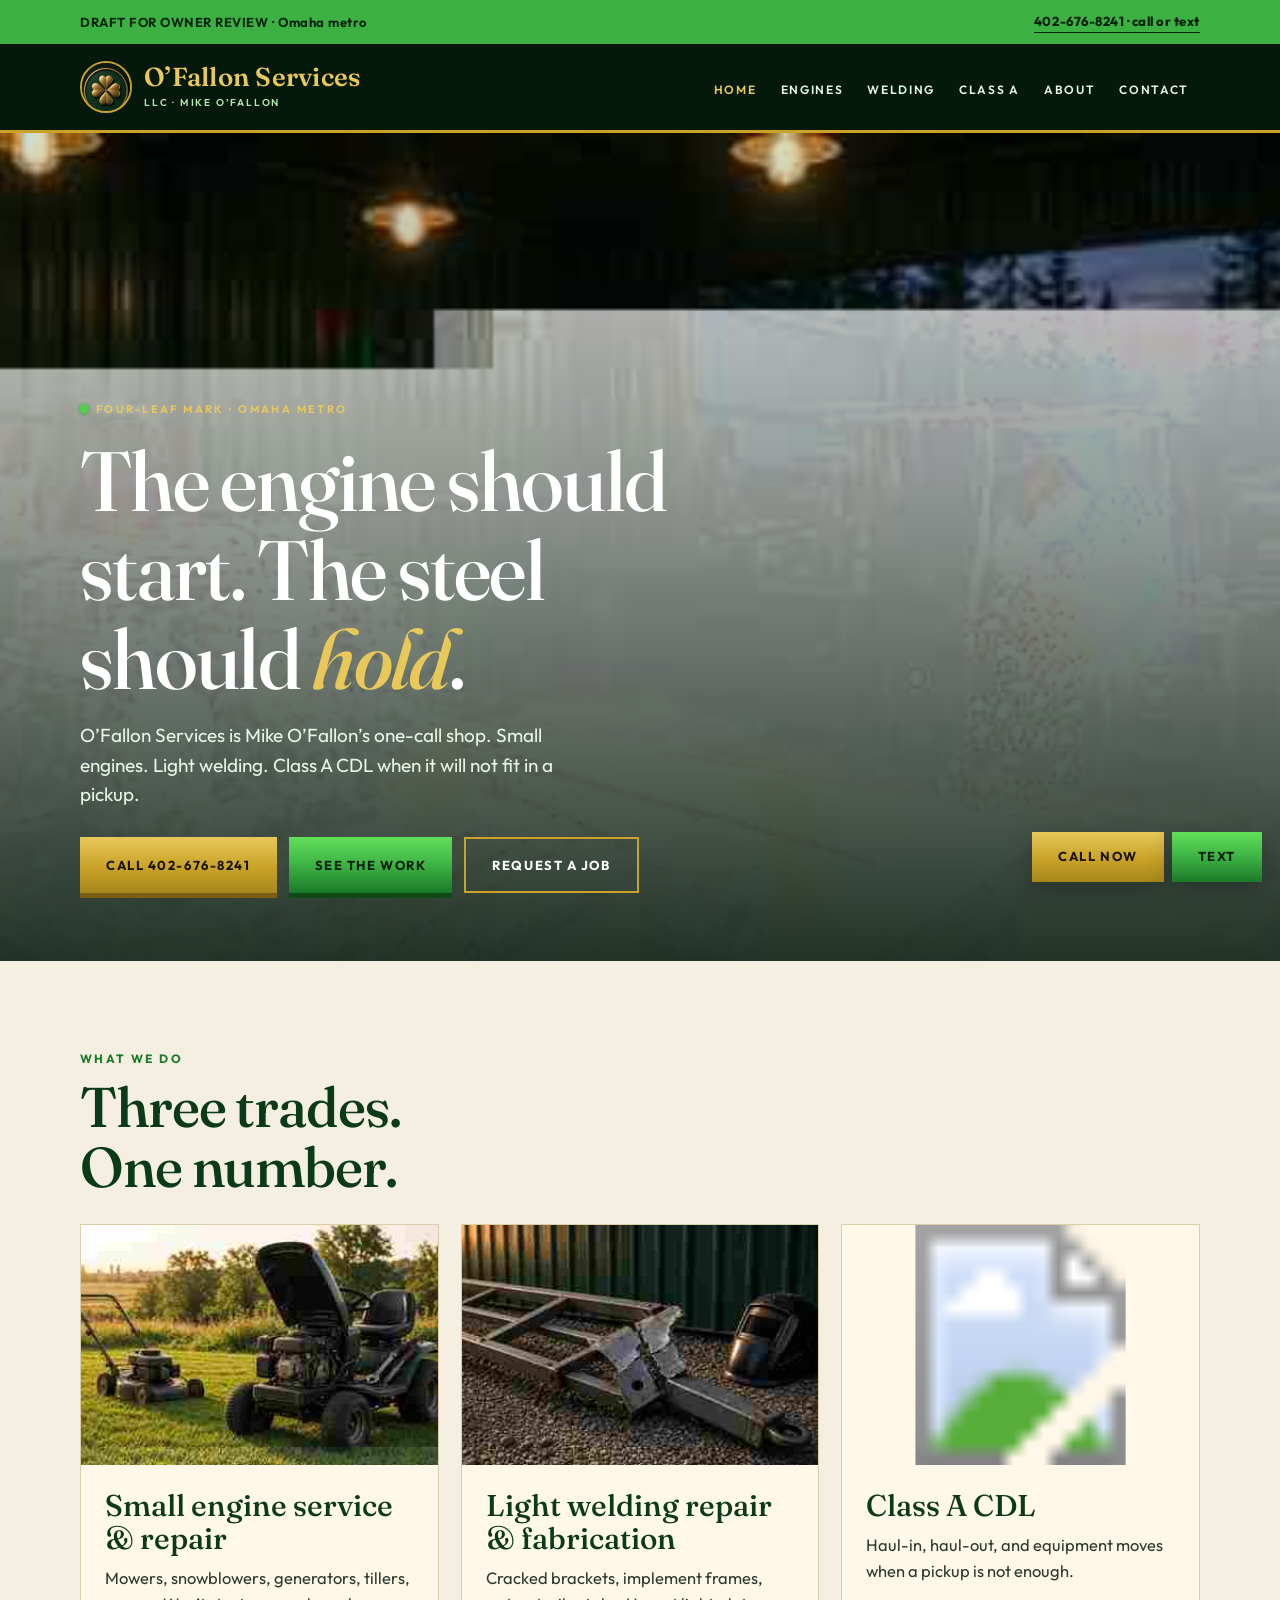
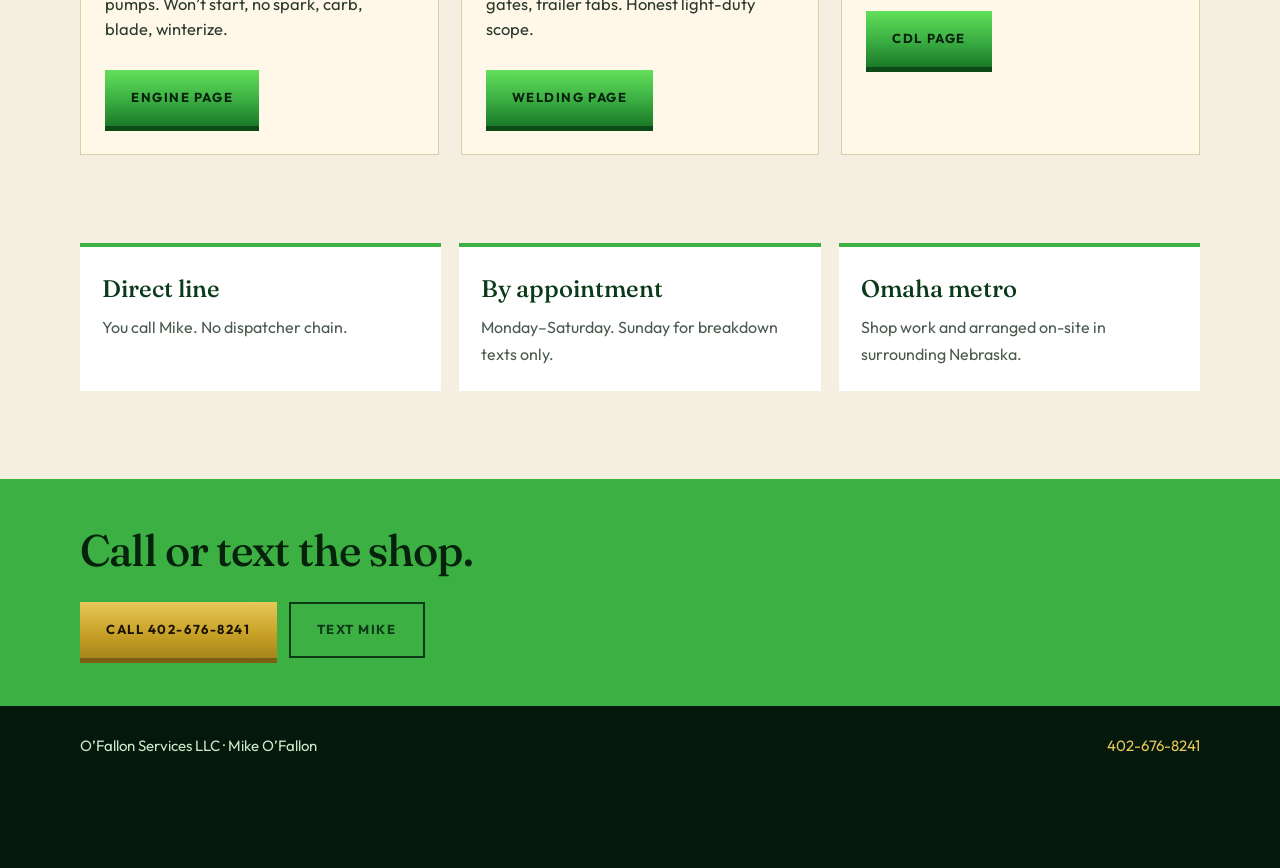
<file: index.html>
<!DOCTYPE html>
<html lang="en">
<head>
<meta charset="UTF-8" />
<meta name="viewport" content="width=device-width, initial-scale=1" />
<title>O’Fallon Services LLC — Engines, welding, Class A CDL</title>
<link rel="preconnect" href="https://fonts.googleapis.com" />
<link href="https://fonts.googleapis.com/css2?family=Fraunces:ital,opsz,wght@0,9..144,500;1,9..144,500&family=Outfit:wght@400;500;600;700&display=swap" rel="stylesheet" />
<link rel="stylesheet" href="site.css?v=v6" />
<script src="logo.js?v=v6"></script>
<script src="photos-boot.js?v=v6"></script>
</head>
<body>
<div class="draft"><div class="wrap"><span>DRAFT FOR OWNER REVIEW · Omaha metro</span><a href="tel:4026768241">402-676-8241 · call or text</a></div></div>
<nav><div class="wrap">
  <a class="brand" href="index.html"><img class="mark" data-photo="clover" src="photos/mark.svg?v=v6" alt="O’Fallon four-leaf clover" /><span><b>O’Fallon Services</b><small>LLC · Mike O’Fallon</small></span></a>
  <button class="burger" type="button" id="burger">Menu</button>
  <ul id="navlist">
    <li><a class="n on" href="index.html">Home</a></li>
    <li><a class="n " href="engines.html">Engines</a></li>
    <li><a class="n " href="welding.html">Welding</a></li>
    <li><a class="n " href="cdl.html">Class A</a></li>
    <li><a class="n " href="about.html">About</a></li>
    <li><a class="n " href="contact.html">Contact</a></li>
  </ul>
</div></nav>
<section class="hero" id="hero">
  <div class="stage">
    <img data-photo="hero" src="photos/hero.svg?v=v6" alt="Kelly-green shop bay" />
    <img data-photo="engines" src="photos/engines.svg?v=v6" alt="Small engines on the bench" />
    <img data-photo="weld" src="photos/weld.svg?v=v6" alt="Light welding repair" />
    <img data-photo="cdl" src="photos/cdl.svg?v=v6" alt="Class A equipment haul" />
  </div>
  <div class="copy wrap">
    <p class="irish"><span class="dot"></span> Four-leaf mark · Omaha metro</p>
    <h1>The engine should start. The steel should <em>hold</em>.</h1>
    <p class="lead">O’Fallon Services is Mike O’Fallon’s one-call shop. Small engines. Light welding. Class A CDL when it will not fit in a pickup.</p>
    <div class="btns">
      <a class="btn btn-gold" href="tel:4026768241">Call 402-676-8241</a>
      <a class="btn btn-kelly" href="engines.html">See the work</a>
      <a class="btn btn-line" href="contact.html">Request a job</a>
    </div>
  </div>
</section>
<section class="sec"><div class="wrap">
  <p class="kicker">What we do</p>
  <h2>Three trades. One number.</h2>
  <div class="grid3">
    <article class="card">
      <img data-photo="engines" src="photos/engines.svg?v=v6" alt="Carburetor and mower" />
      <div class="pad">
        <h3>Small engine service & repair</h3>
        <p>Mowers, snowblowers, generators, tillers, pumps. Won’t start, no spark, carb, blade, winterize.</p>
        <div class="btns"><a class="btn btn-kelly" href="engines.html">Engine page</a></div>
      </div>
    </article>
    <article class="card">
      <img data-photo="weld" src="photos/weld.svg?v=v6" alt="Welding bead" />
      <div class="pad">
        <h3>Light welding repair & fabrication</h3>
        <p>Cracked brackets, implement frames, gates, trailer tabs. Honest light-duty scope.</p>
        <div class="btns"><a class="btn btn-kelly" href="welding.html">Welding page</a></div>
      </div>
    </article>
    <article class="card">
      <img data-photo="cdl" src="photos/cdl.svg?v=v6" alt="Class A haul" />
      <div class="pad">
        <h3>Class A CDL</h3>
        <p>Haul-in, haul-out, and equipment moves when a pickup is not enough.</p>
        <div class="btns"><a class="btn btn-kelly" href="cdl.html">CDL page</a></div>
      </div>
    </article>
  </div>
</div></section>
<section class="sec" style="padding-top:0"><div class="wrap">
  <div class="facts">
    <article><h3>Direct line</h3><p>You call Mike. No dispatcher chain.</p></article>
    <article><h3>By appointment</h3><p>Monday–Saturday. Sunday for breakdown texts only.</p></article>
    <article><h3>Omaha metro</h3><p>Shop work and arranged on-site in surrounding Nebraska.</p></article>
  </div>
</div></section>
<div class="strip"><div class="wrap">
  <h2>Call or text the shop.</h2>
  <div class="btns">
    <a class="btn btn-gold" href="tel:4026768241">Call 402-676-8241</a>
    <a class="btn btn-line dark" href="sms:4026768241">Text Mike</a>
  </div>
</div></div>
<footer><div class="wrap">
  <div>O’Fallon Services LLC · Mike O’Fallon</div>
  <div><a href="tel:4026768241">402-676-8241</a></div>
</div></footer>
<div class="float">
  <a class="btn btn-gold" href="tel:4026768241">Call now</a>
  <a class="btn btn-kelly" href="sms:4026768241">Text</a>
</div>
<script>
(function(){
  if(window.OFALLON_CLOVER){
    document.querySelectorAll('img[data-photo="clover"], .brand img').forEach(function(img){ img.src = window.OFALLON_CLOVER; });
  }
  var burger=document.getElementById("burger");
  var list=document.getElementById("navlist");
  if(burger&&list) burger.addEventListener("click",function(){list.classList.toggle("open");});
})();
</script>
</body>
</html>
</file>
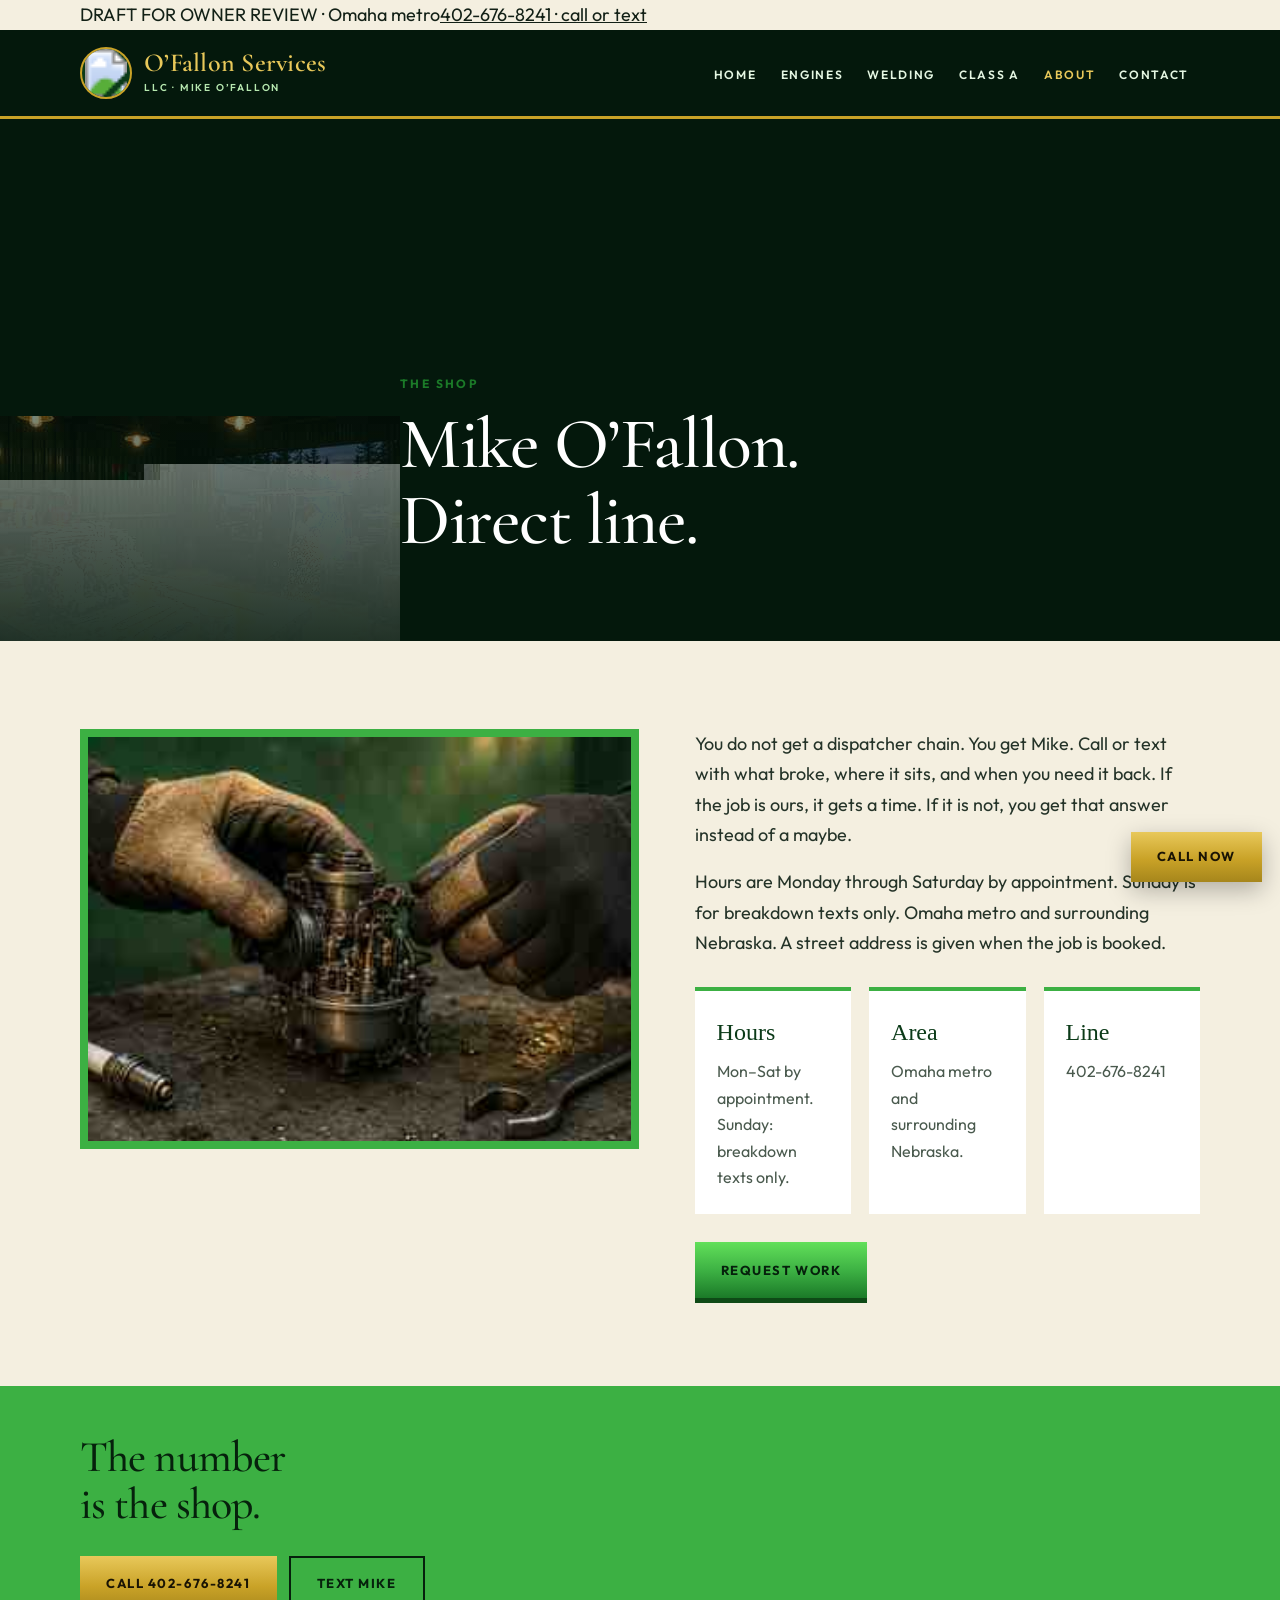
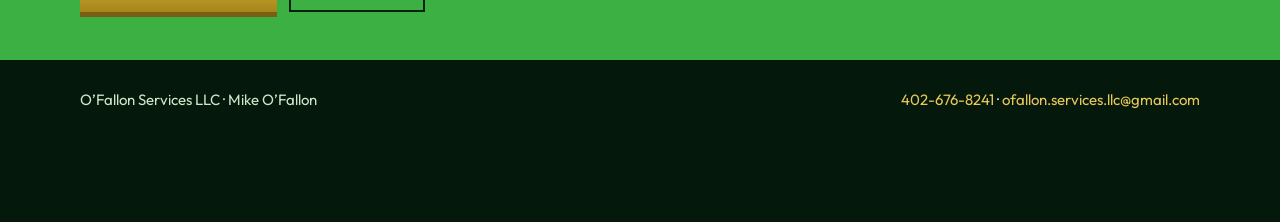
<file: about.html>
<!DOCTYPE html>
<html lang="en">
<head>
<meta charset="UTF-8" />
<meta name="viewport" content="width=device-width, initial-scale=1" />
<title>About Mike O’Fallon — O’Fallon Services LLC</title>
<link rel="preconnect" href="https://fonts.googleapis.com" />
<link href="https://fonts.googleapis.com/css2?family=Cormorant+Garamond:ital,wght@0,500;0,600;1,500&family=Outfit:wght@400;500;600;700&display=swap" rel="stylesheet" />
<link rel="stylesheet" href="site.css" />
</head>
<body>
<div class="top"><div class="wrap"><span>DRAFT FOR OWNER REVIEW · Omaha metro</span><a href="tel:4026768241">402-676-8241 · call or text</a></div></div>
<nav><div class="wrap">
  <a class="brand" href="index.html"><img src="photos/mark.svg" alt="O’Fallon shamrock mark" /><span><b>O’Fallon Services</b><small>LLC · Mike O’Fallon</small></span></a>
  <button class="burger" type="button" id="burger">Menu</button>
  <ul id="navlist">
    <li><a class="n " href="index.html">Home</a></li>
    <li><a class="n " href="engines.html">Engines</a></li>
    <li><a class="n " href="welding.html">Welding</a></li>
    <li><a class="n " href="cdl.html">Class A</a></li>
    <li><a class="n on" href="about.html">About</a></li>
    <li><a class="n " href="contact.html">Contact</a></li>
  </ul>
</div></nav>
<section class="pagehero">
  <img src="photos/hero.svg" alt="O’Fallon shop" />
  <div class="copy wrap">
    <p class="kicker">The shop</p>
    <h1>Mike O’Fallon. Direct line.</h1>
  </div>
</section>
<section class="sec"><div class="wrap split">
  <img class="shot" src="photos/carb.svg" alt="Hands on a carburetor rebuild" />
  <div>
    <p class="body">You do not get a dispatcher chain. You get Mike. Call or text with what broke, where it sits, and when you need it back. If the job is ours, it gets a time. If it is not, you get that answer instead of a maybe.</p>
    <p class="body">Hours are Monday through Saturday by appointment. Sunday is for breakdown texts only. Omaha metro and surrounding Nebraska. A street address is given when the job is booked.</p>
    <div class="facts" style="margin-top:28px">
      <article><h3>Hours</h3><p>Mon–Sat by appointment. Sunday: breakdown texts only.</p></article>
      <article><h3>Area</h3><p>Omaha metro and surrounding Nebraska.</p></article>
      <article><h3>Line</h3><p>402-676-8241</p></article>
    </div>
    <div class="btns"><a class="btn btn-kelly" href="contact.html">Request work</a></div>
  </div>
</div></section>
<div class="strip" id="call"><div class="wrap">
  <h2>The number is the shop.</h2>
  <div class="btns">
    <a class="btn btn-gold" href="tel:4026768241">Call 402-676-8241</a>
    <a class="btn btn-line" href="sms:4026768241" style="color:#06210C;border-color:#06210C">Text Mike</a>
  </div>
</div></div>
<footer><div class="wrap">
  <div>O’Fallon Services LLC · Mike O’Fallon</div>
  <div><a href="tel:4026768241">402-676-8241</a> · <a href="mailto:ofallon.services.llc@gmail.com">ofallon.services.llc@gmail.com</a></div>
</div></footer>
<div class="float"><a class="btn btn-gold" href="tel:4026768241">Call now</a></div>
<script>
(function(){
  const burger=document.getElementById("burger");
  const list=document.getElementById("navlist");
  if(burger&&list) burger.addEventListener("click",function(){list.classList.toggle("open");});
})();
</script>
</body>
</html>
</file>
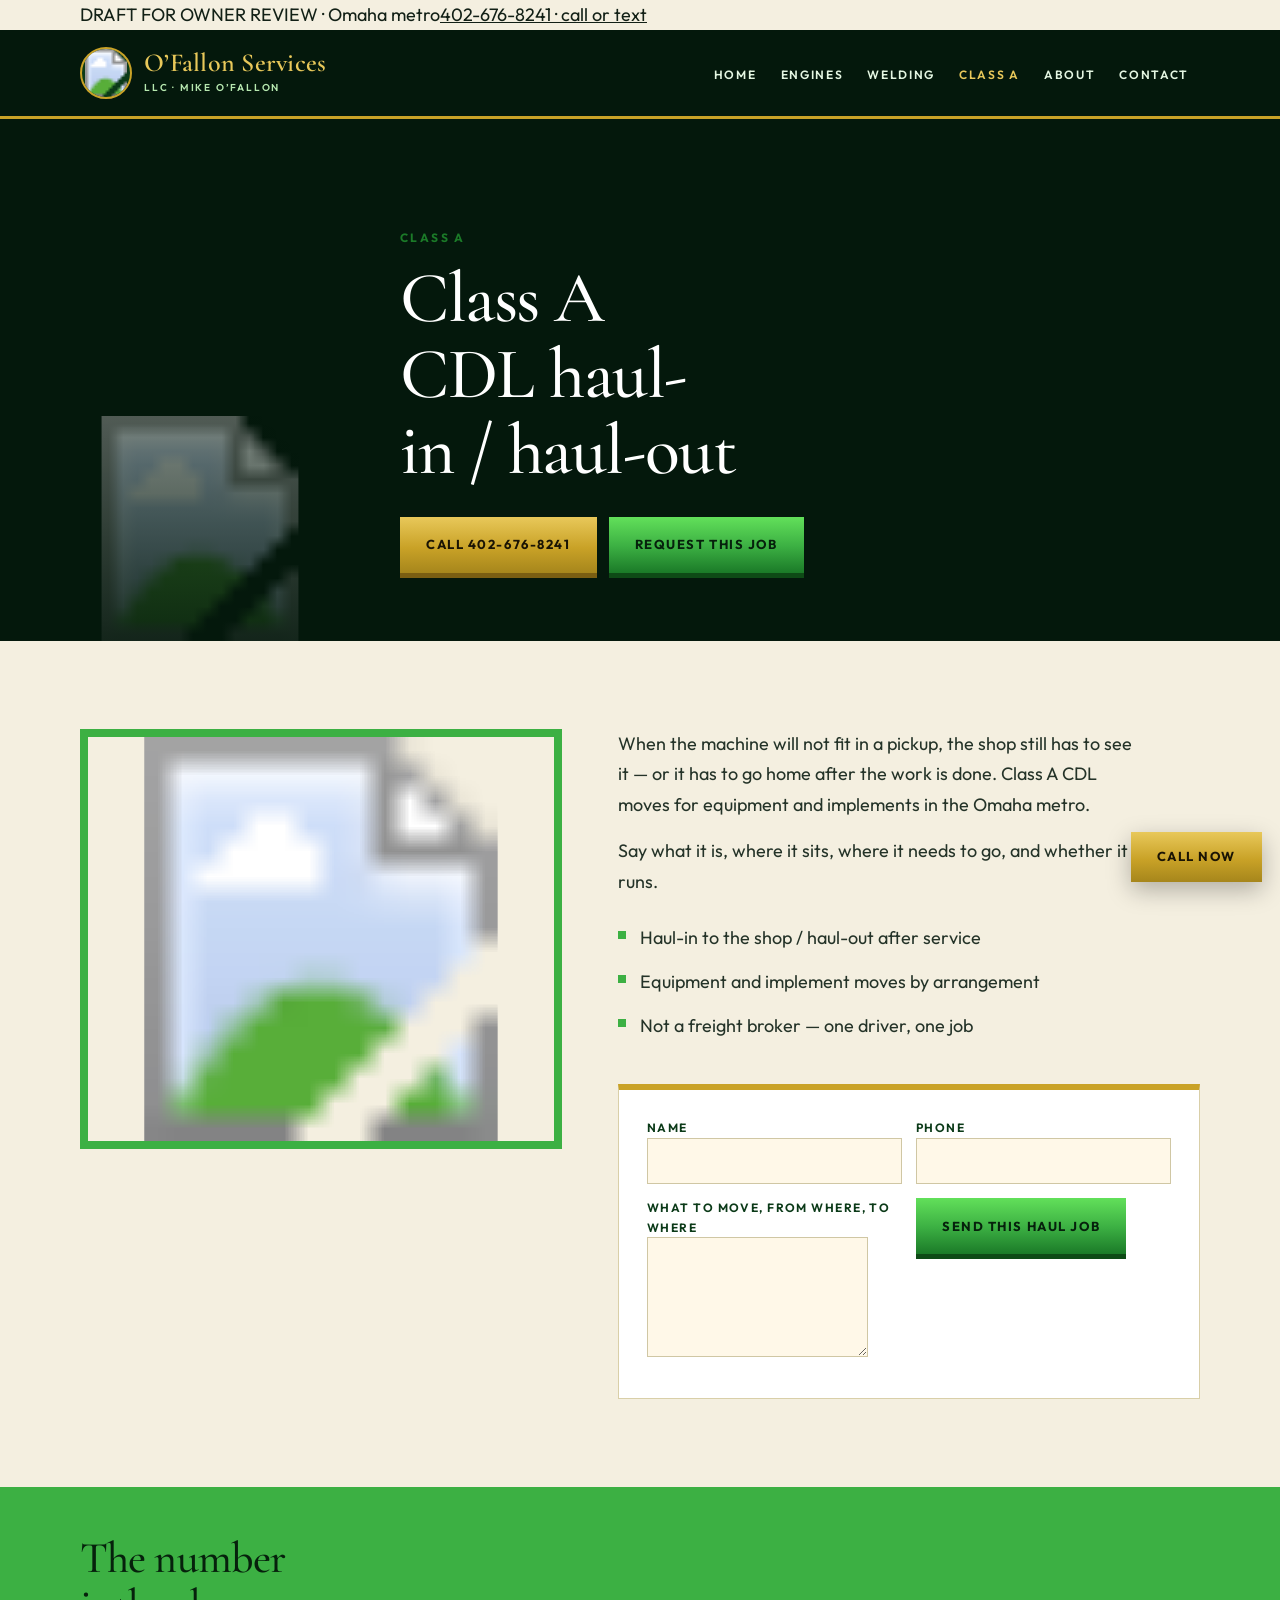
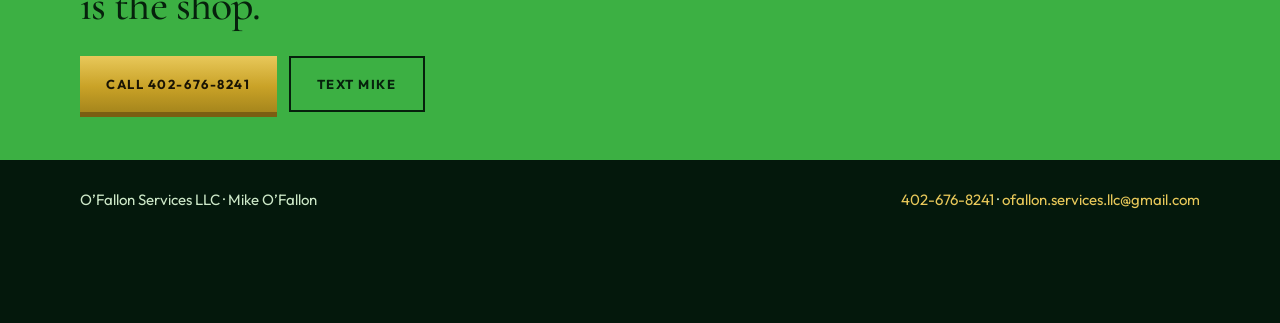
<file: cdl.html>
<!DOCTYPE html>
<html lang="en">
<head>
<meta charset="UTF-8" />
<meta name="viewport" content="width=device-width, initial-scale=1" />
<title>Class A CDL haul-in / haul-out — O’Fallon Services LLC</title>
<link rel="preconnect" href="https://fonts.googleapis.com" />
<link href="https://fonts.googleapis.com/css2?family=Cormorant+Garamond:ital,wght@0,500;0,600;1,500&family=Outfit:wght@400;500;600;700&display=swap" rel="stylesheet" />
<link rel="stylesheet" href="site.css" />
</head>
<body>
<div class="top"><div class="wrap"><span>DRAFT FOR OWNER REVIEW · Omaha metro</span><a href="tel:4026768241">402-676-8241 · call or text</a></div></div>
<nav><div class="wrap">
  <a class="brand" href="index.html"><img src="photos/mark.svg" alt="O’Fallon shamrock mark" /><span><b>O’Fallon Services</b><small>LLC · Mike O’Fallon</small></span></a>
  <button class="burger" type="button" id="burger">Menu</button>
  <ul id="navlist">
    <li><a class="n " href="index.html">Home</a></li>
    <li><a class="n " href="engines.html">Engines</a></li>
    <li><a class="n " href="welding.html">Welding</a></li>
    <li><a class="n on" href="cdl.html">Class A</a></li>
    <li><a class="n " href="about.html">About</a></li>
    <li><a class="n " href="contact.html">Contact</a></li>
  </ul>
</div></nav>
<section class="pagehero">
  <img src="photos/cdl.svg" alt="Class A tractor and equipment move" />
  <div class="copy wrap">
    <p class="kicker">Class A</p>
    <h1>Class A CDL haul-in / haul-out</h1>
    <div class="btns">
      <a class="btn btn-gold" href="tel:4026768241">Call 402-676-8241</a>
      <a class="btn btn-kelly" href="#request">Request this job</a>
    </div>
  </div>
</section>
<section class="sec" id="request"><div class="wrap split">
  <img class="shot" src="photos/cdl.svg" alt="Equipment that will not fit in a pickup" />
  <div>
    <p class="body">When the machine will not fit in a pickup, the shop still has to see it — or it has to go home after the work is done. Class A CDL moves for equipment and implements in the Omaha metro.</p>
    <p class="body">Say what it is, where it sits, where it needs to go, and whether it runs.</p>
    <ul class="list">
      <li>Haul-in to the shop / haul-out after service</li>
      <li>Equipment and implement moves by arrangement</li>
      <li>Not a freight broker — one driver, one job</li>
    </ul>
    <form class="form quote" data-service="Class A CDL haul-in / haul-out">
      <div><label>Name</label><input name="name" required></div>
      <div><label>Phone</label><input name="phone" required></div>
      <div class="full"><label>What to move, from where, to where</label><textarea name="message" required></textarea></div>
      <div class="full"><button class="btn btn-kelly" type="submit">Send this haul job</button></div>
      <div class="ok">Opening a text and email to the shop.</div>
    </form>
  </div>
</div></section>
<div class="strip" id="call"><div class="wrap">
  <h2>The number is the shop.</h2>
  <div class="btns">
    <a class="btn btn-gold" href="tel:4026768241">Call 402-676-8241</a>
    <a class="btn btn-line" href="sms:4026768241" style="color:#06210C;border-color:#06210C">Text Mike</a>
  </div>
</div></div>
<footer><div class="wrap">
  <div>O’Fallon Services LLC · Mike O’Fallon</div>
  <div><a href="tel:4026768241">402-676-8241</a> · <a href="mailto:ofallon.services.llc@gmail.com">ofallon.services.llc@gmail.com</a></div>
</div></footer>
<div class="float"><a class="btn btn-gold" href="tel:4026768241">Call now</a></div>
<script>
(function(){
  const burger=document.getElementById("burger");
  const list=document.getElementById("navlist");
  if(burger&&list) burger.addEventListener("click",function(){list.classList.toggle("open");});
  const phone="4026768241", email="ofallon.services.llc@gmail.com";
  document.querySelectorAll("form.quote").forEach(function(form){
    form.addEventListener("submit", function(e){
      e.preventDefault();
      const svc=form.getAttribute("data-service");
      const name=(form.querySelector("[name=name]")||{}).value||"";
      const ph=(form.querySelector("[name=phone]")||{}).value||"";
      const msg=(form.querySelector("[name=message]")||{}).value||"";
      const body=["SERVICE REQUEST — O'Fallon Services LLC","Service: "+svc,"Name: "+name,"Phone: "+ph,"","Details:",msg].join("\n");
      const ok=form.querySelector(".ok"); if(ok) ok.style.display="block";
      window.location.href="mailto:"+email+"?subject="+encodeURIComponent("Service request — "+svc)+"&body="+encodeURIComponent(body);
      setTimeout(function(){ window.location.href="sms:"+phone+"?body="+encodeURIComponent(body); },400);
    });
  });
})();
</script>
</body>
</html>
</file>
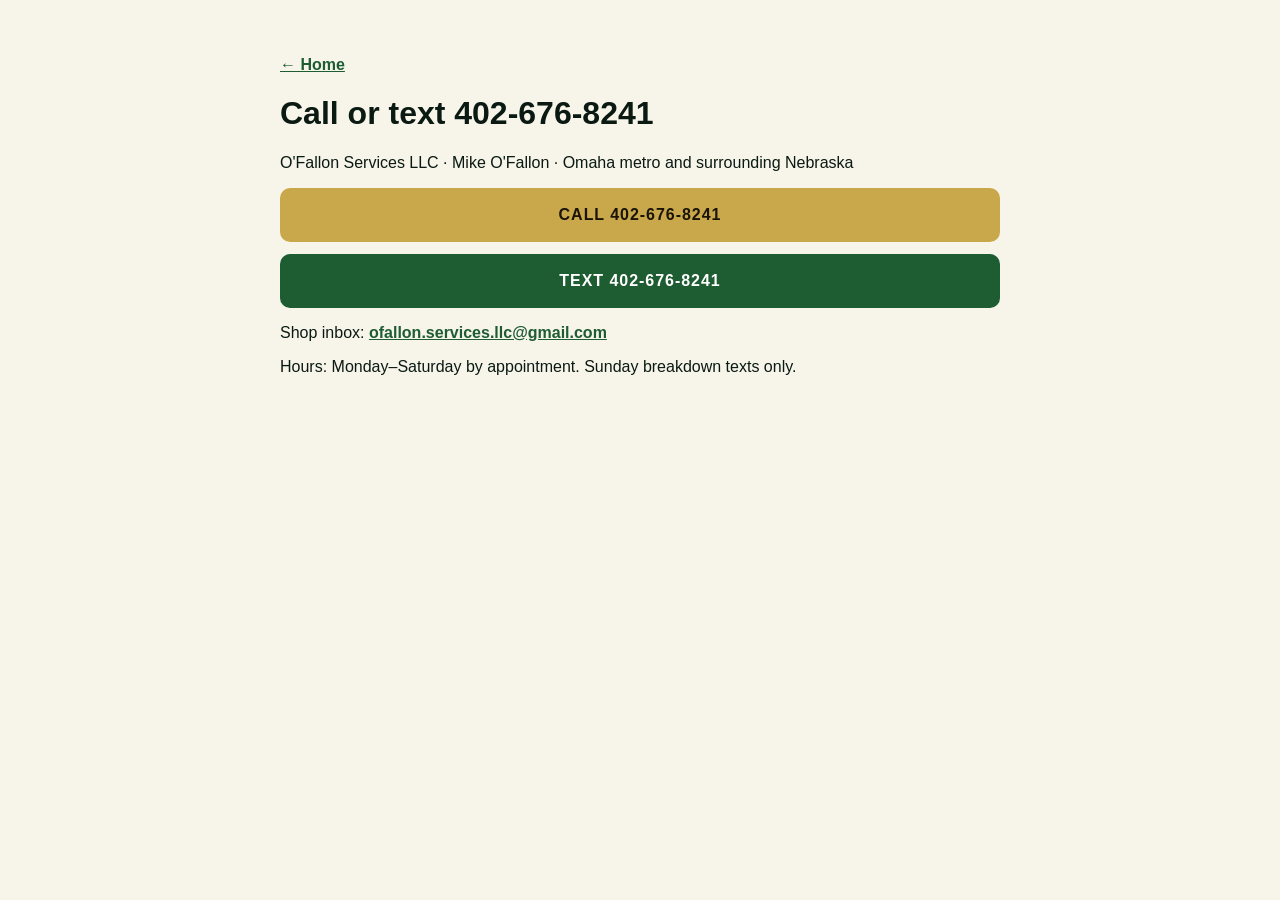
<file: contact.html>
<!DOCTYPE html>
<html lang="en">
<head>
<meta charset="UTF-8" />
<meta name="viewport" content="width=device-width, initial-scale=1" />
<title>Contact — O'Fallon Services LLC</title>
<style>
body{font-family:Barlow,Segoe UI,sans-serif;background:#F7F4EA;color:#0A1A12;margin:0}
.wrap{width:min(720px,calc(100% - 36px));margin:0 auto;padding:40px 0}
a{color:#1E5C32;font-weight:700}
.btn{display:block;margin:12px 0;padding:18px;border-radius:10px;text-align:center;text-decoration:none;font-weight:800;letter-spacing:.06em;text-transform:uppercase}
.gold{background:#C9A84C;color:#1a1406}
.kelly{background:#1E5C32;color:#fff}
</style>
</head>
<body>
<div class="wrap">
<p><a href="index.html">← Home</a></p>
<h1>Call or text 402-676-8241</h1>
<p>O'Fallon Services LLC · Mike O'Fallon · Omaha metro and surrounding Nebraska</p>
<a class="btn gold" href="tel:4026768241">Call 402-676-8241</a>
<a class="btn kelly" href="sms:4026768241">Text 402-676-8241</a>
<p>Shop inbox: <a href="mailto:ofallon.services.llc@gmail.com">ofallon.services.llc@gmail.com</a></p>
<p>Hours: Monday–Saturday by appointment. Sunday breakdown texts only.</p>
</div>
</body>
</html>
</file>
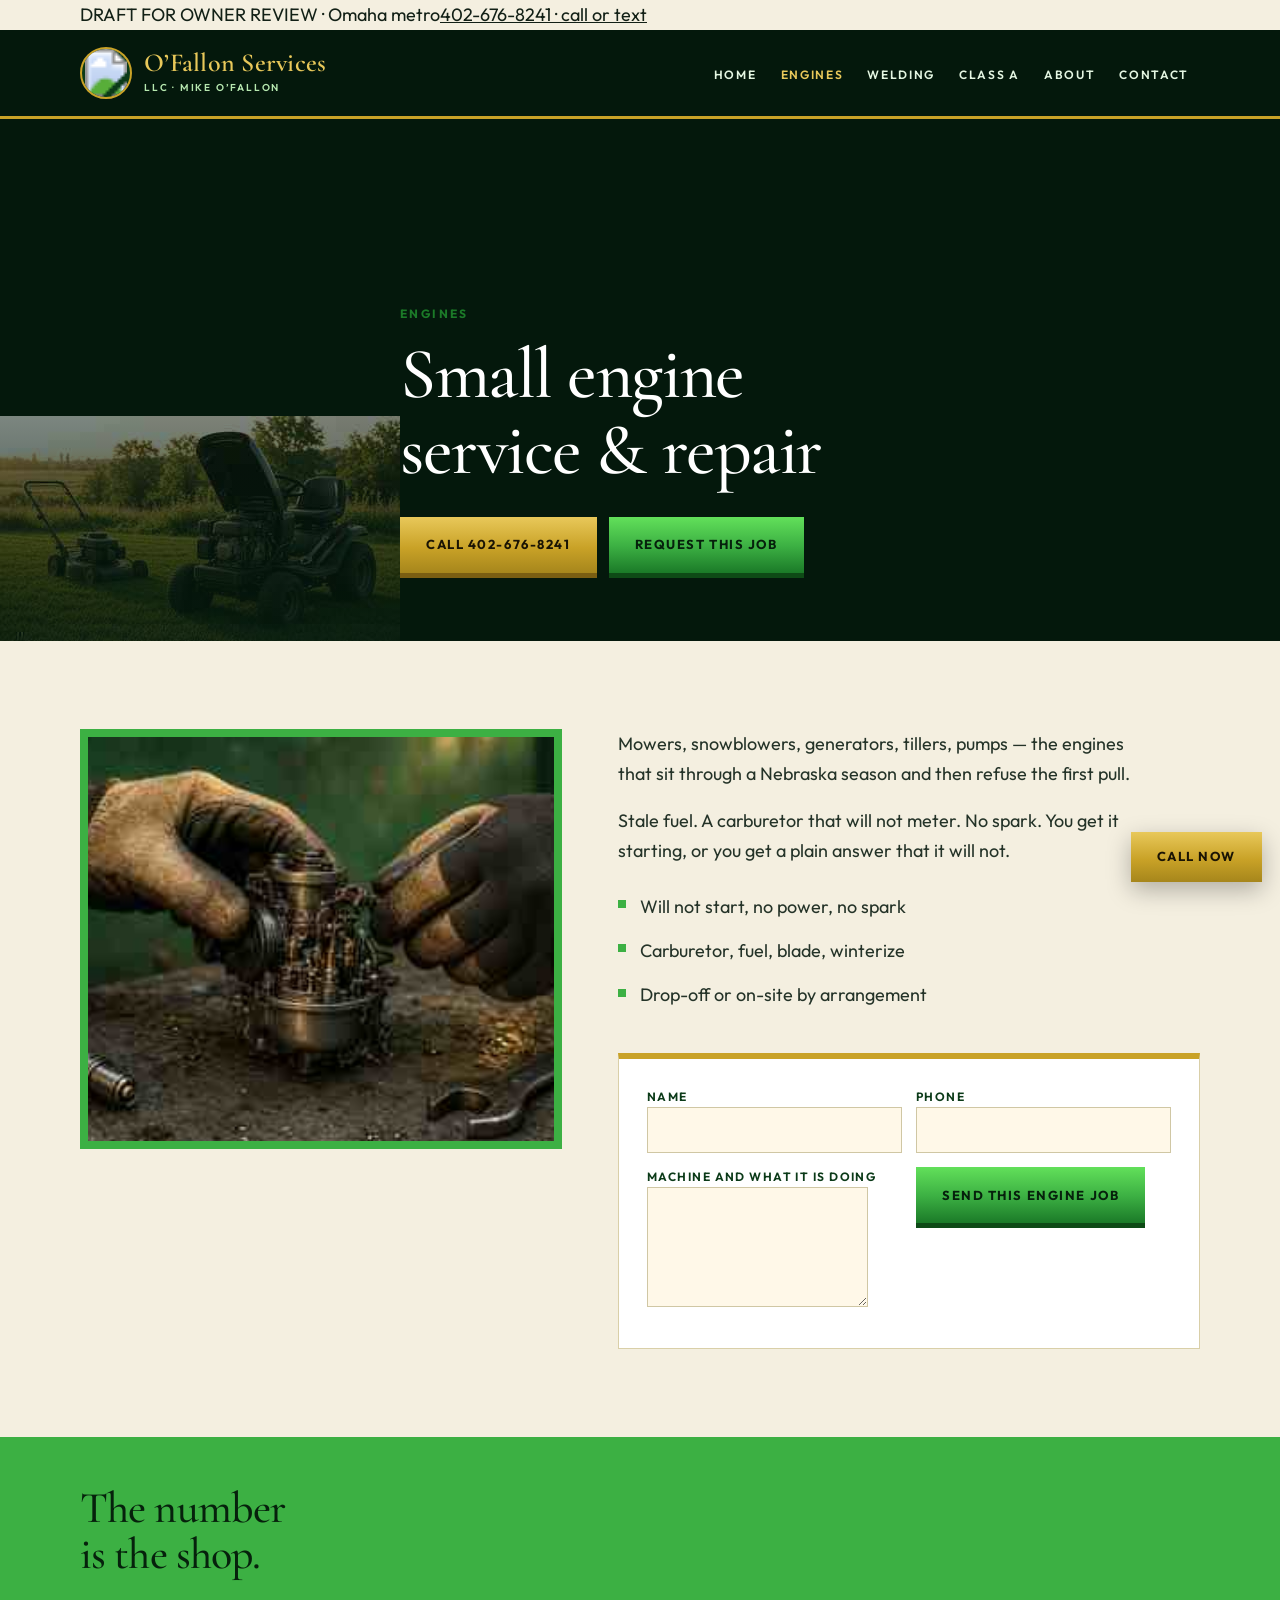
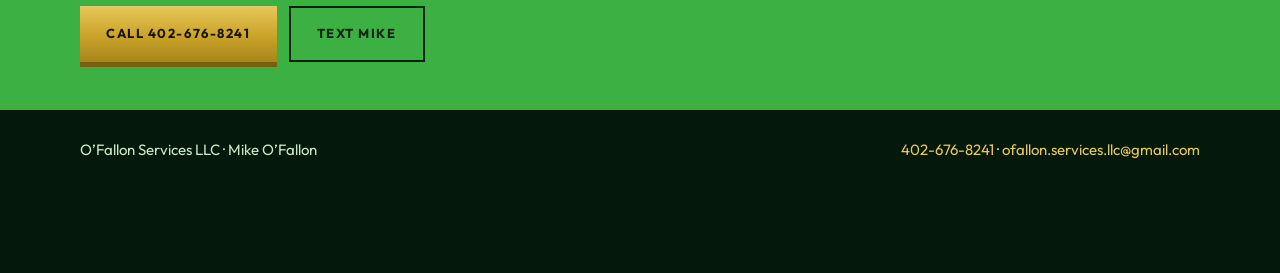
<file: engines.html>
<!DOCTYPE html>
<html lang="en">
<head>
<meta charset="UTF-8" />
<meta name="viewport" content="width=device-width, initial-scale=1" />
<title>Small engine service &amp; repair — O’Fallon Services LLC</title>
<link rel="preconnect" href="https://fonts.googleapis.com" />
<link href="https://fonts.googleapis.com/css2?family=Cormorant+Garamond:ital,wght@0,500;0,600;1,500&family=Outfit:wght@400;500;600;700&display=swap" rel="stylesheet" />
<link rel="stylesheet" href="site.css" />
</head>
<body>
<div class="top"><div class="wrap"><span>DRAFT FOR OWNER REVIEW · Omaha metro</span><a href="tel:4026768241">402-676-8241 · call or text</a></div></div>
<nav><div class="wrap">
  <a class="brand" href="index.html"><img src="photos/mark.svg" alt="O’Fallon shamrock mark" /><span><b>O’Fallon Services</b><small>LLC · Mike O’Fallon</small></span></a>
  <button class="burger" type="button" id="burger">Menu</button>
  <ul id="navlist">
    <li><a class="n " href="index.html">Home</a></li>
    <li><a class="n on" href="engines.html">Engines</a></li>
    <li><a class="n " href="welding.html">Welding</a></li>
    <li><a class="n " href="cdl.html">Class A</a></li>
    <li><a class="n " href="about.html">About</a></li>
    <li><a class="n " href="contact.html">Contact</a></li>
  </ul>
</div></nav>
<section class="pagehero">
  <img src="photos/engines.svg" alt="Mowers and rider open on the bench" />
  <div class="copy wrap">
    <p class="kicker">Engines</p>
    <h1>Small engine service &amp; repair</h1>
    <div class="btns">
      <a class="btn btn-gold" href="tel:4026768241">Call 402-676-8241</a>
      <a class="btn btn-kelly" href="#request">Request this job</a>
    </div>
  </div>
</section>
<section class="sec" id="request"><div class="wrap split">
  <img class="shot" src="photos/carb.svg" alt="Carburetor rebuild on the bench" />
  <div>
    <p class="body">Mowers, snowblowers, generators, tillers, pumps — the engines that sit through a Nebraska season and then refuse the first pull.</p>
    <p class="body">Stale fuel. A carburetor that will not meter. No spark. You get it starting, or you get a plain answer that it will not.</p>
    <ul class="list">
      <li>Will not start, no power, no spark</li>
      <li>Carburetor, fuel, blade, winterize</li>
      <li>Drop-off or on-site by arrangement</li>
    </ul>
    <form class="form quote" data-service="Small engine service & repair">
      <div><label>Name</label><input name="name" required></div>
      <div><label>Phone</label><input name="phone" required></div>
      <div class="full"><label>Machine and what it is doing</label><textarea name="message" required></textarea></div>
      <div class="full"><button class="btn btn-kelly" type="submit">Send this engine job</button></div>
      <div class="ok">Opening a text and email to the shop.</div>
    </form>
  </div>
</div></section>
<div class="strip" id="call"><div class="wrap">
  <h2>The number is the shop.</h2>
  <div class="btns">
    <a class="btn btn-gold" href="tel:4026768241">Call 402-676-8241</a>
    <a class="btn btn-line" href="sms:4026768241" style="color:#06210C;border-color:#06210C">Text Mike</a>
  </div>
</div></div>
<footer><div class="wrap">
  <div>O’Fallon Services LLC · Mike O’Fallon</div>
  <div><a href="tel:4026768241">402-676-8241</a> · <a href="mailto:ofallon.services.llc@gmail.com">ofallon.services.llc@gmail.com</a></div>
</div></footer>
<div class="float"><a class="btn btn-gold" href="tel:4026768241">Call now</a></div>
<script>
(function(){
  const burger=document.getElementById("burger");
  const list=document.getElementById("navlist");
  if(burger&&list) burger.addEventListener("click",function(){list.classList.toggle("open");});
  const phone="4026768241", email="ofallon.services.llc@gmail.com";
  document.querySelectorAll("form.quote").forEach(function(form){
    form.addEventListener("submit", function(e){
      e.preventDefault();
      const svc=form.getAttribute("data-service");
      const name=(form.querySelector("[name=name]")||{}).value||"";
      const ph=(form.querySelector("[name=phone]")||{}).value||"";
      const msg=(form.querySelector("[name=message]")||{}).value||"";
      const body=["SERVICE REQUEST — O'Fallon Services LLC","Service: "+svc,"Name: "+name,"Phone: "+ph,"","Details:",msg].join("\n");
      const ok=form.querySelector(".ok"); if(ok) ok.style.display="block";
      window.location.href="mailto:"+email+"?subject="+encodeURIComponent("Service request — "+svc)+"&body="+encodeURIComponent(body);
      setTimeout(function(){ window.location.href="sms:"+phone+"?body="+encodeURIComponent(body); },400);
    });
  });
})();
</script>
</body>
</html>
</file>
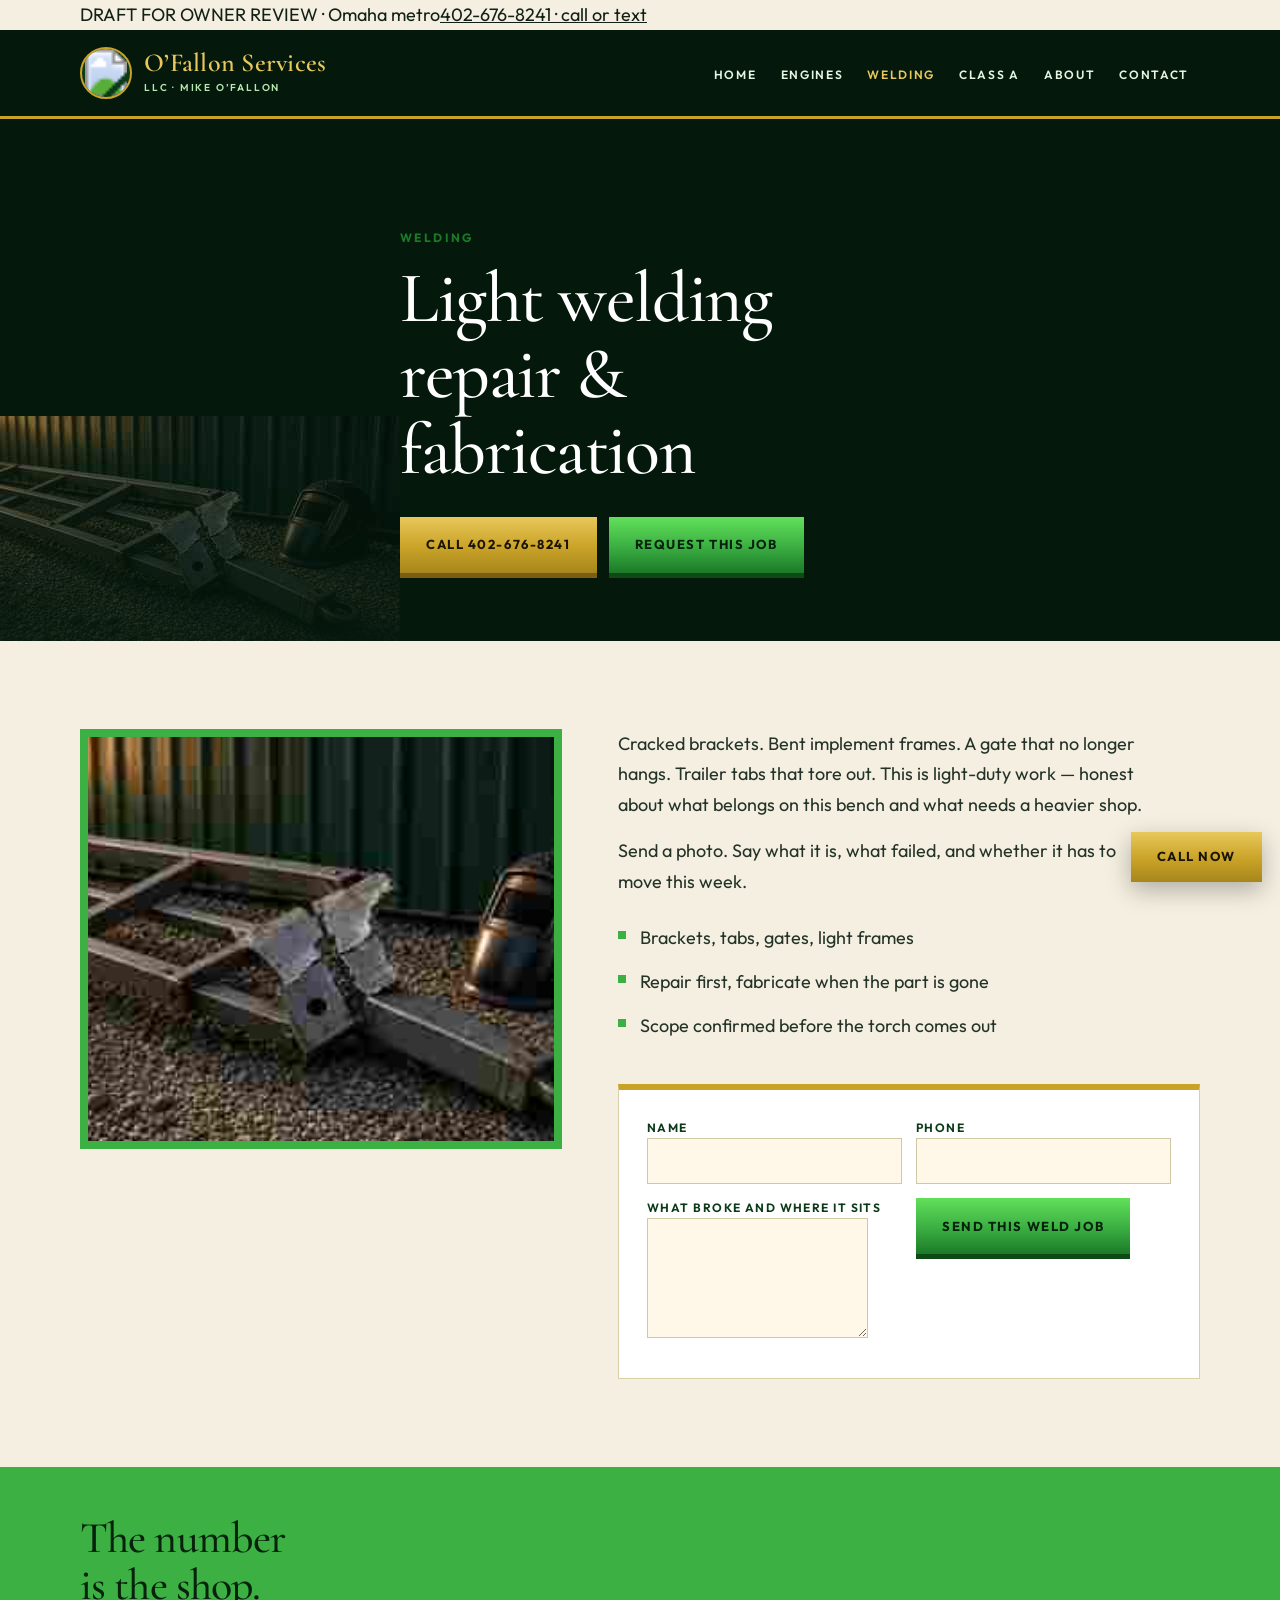
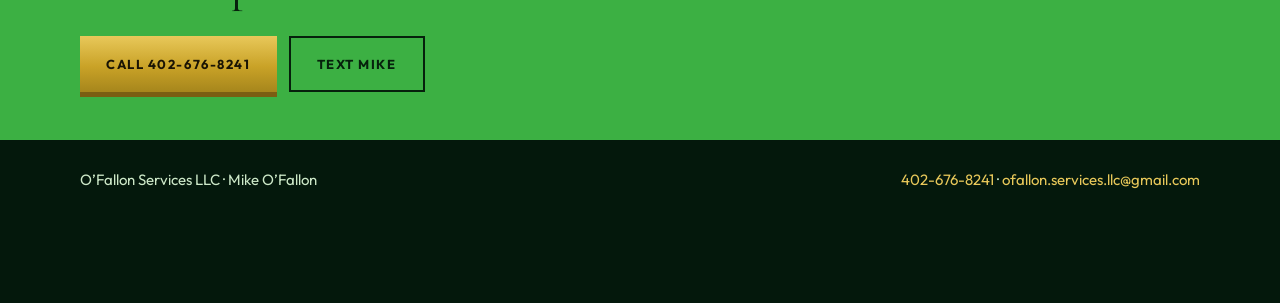
<file: welding.html>
<!DOCTYPE html>
<html lang="en">
<head>
<meta charset="UTF-8" />
<meta name="viewport" content="width=device-width, initial-scale=1" />
<title>Light welding repair &amp; fabrication — O’Fallon Services LLC</title>
<link rel="preconnect" href="https://fonts.googleapis.com" />
<link href="https://fonts.googleapis.com/css2?family=Cormorant+Garamond:ital,wght@0,500;0,600;1,500&family=Outfit:wght@400;500;600;700&display=swap" rel="stylesheet" />
<link rel="stylesheet" href="site.css" />
</head>
<body>
<div class="top"><div class="wrap"><span>DRAFT FOR OWNER REVIEW · Omaha metro</span><a href="tel:4026768241">402-676-8241 · call or text</a></div></div>
<nav><div class="wrap">
  <a class="brand" href="index.html"><img src="photos/mark.svg" alt="O’Fallon shamrock mark" /><span><b>O’Fallon Services</b><small>LLC · Mike O’Fallon</small></span></a>
  <button class="burger" type="button" id="burger">Menu</button>
  <ul id="navlist">
    <li><a class="n " href="index.html">Home</a></li>
    <li><a class="n " href="engines.html">Engines</a></li>
    <li><a class="n on" href="welding.html">Welding</a></li>
    <li><a class="n " href="cdl.html">Class A</a></li>
    <li><a class="n " href="about.html">About</a></li>
    <li><a class="n " href="contact.html">Contact</a></li>
  </ul>
</div></nav>
<section class="pagehero">
  <img src="photos/weld.svg" alt="Light welding repair on steel" />
  <div class="copy wrap">
    <p class="kicker">Welding</p>
    <h1>Light welding repair &amp; fabrication</h1>
    <div class="btns">
      <a class="btn btn-gold" href="tel:4026768241">Call 402-676-8241</a>
      <a class="btn btn-kelly" href="#request">Request this job</a>
    </div>
  </div>
</section>
<section class="sec" id="request"><div class="wrap split">
  <img class="shot" src="photos/weld.svg" alt="Weld on a bracket and frame" />
  <div>
    <p class="body">Cracked brackets. Bent implement frames. A gate that no longer hangs. Trailer tabs that tore out. This is light-duty work — honest about what belongs on this bench and what needs a heavier shop.</p>
    <p class="body">Send a photo. Say what it is, what failed, and whether it has to move this week.</p>
    <ul class="list">
      <li>Brackets, tabs, gates, light frames</li>
      <li>Repair first, fabricate when the part is gone</li>
      <li>Scope confirmed before the torch comes out</li>
    </ul>
    <form class="form quote" data-service="Light welding repair & fabrication">
      <div><label>Name</label><input name="name" required></div>
      <div><label>Phone</label><input name="phone" required></div>
      <div class="full"><label>What broke and where it sits</label><textarea name="message" required></textarea></div>
      <div class="full"><button class="btn btn-kelly" type="submit">Send this weld job</button></div>
      <div class="ok">Opening a text and email to the shop.</div>
    </form>
  </div>
</div></section>
<div class="strip" id="call"><div class="wrap">
  <h2>The number is the shop.</h2>
  <div class="btns">
    <a class="btn btn-gold" href="tel:4026768241">Call 402-676-8241</a>
    <a class="btn btn-line" href="sms:4026768241" style="color:#06210C;border-color:#06210C">Text Mike</a>
  </div>
</div></div>
<footer><div class="wrap">
  <div>O’Fallon Services LLC · Mike O’Fallon</div>
  <div><a href="tel:4026768241">402-676-8241</a> · <a href="mailto:ofallon.services.llc@gmail.com">ofallon.services.llc@gmail.com</a></div>
</div></footer>
<div class="float"><a class="btn btn-gold" href="tel:4026768241">Call now</a></div>
<script>
(function(){
  const burger=document.getElementById("burger");
  const list=document.getElementById("navlist");
  if(burger&&list) burger.addEventListener("click",function(){list.classList.toggle("open");});
  const phone="4026768241", email="ofallon.services.llc@gmail.com";
  document.querySelectorAll("form.quote").forEach(function(form){
    form.addEventListener("submit", function(e){
      e.preventDefault();
      const svc=form.getAttribute("data-service");
      const name=(form.querySelector("[name=name]")||{}).value||"";
      const ph=(form.querySelector("[name=phone]")||{}).value||"";
      const msg=(form.querySelector("[name=message]")||{}).value||"";
      const body=["SERVICE REQUEST — O'Fallon Services LLC","Service: "+svc,"Name: "+name,"Phone: "+ph,"","Details:",msg].join("\n");
      const ok=form.querySelector(".ok"); if(ok) ok.style.display="block";
      window.location.href="mailto:"+email+"?subject="+encodeURIComponent("Service request — "+svc)+"&body="+encodeURIComponent(body);
      setTimeout(function(){ window.location.href="sms:"+phone+"?body="+encodeURIComponent(body); },400);
    });
  });
})();
</script>
</body>
</html>
</file>
<file: site.css>
:root{
  --kelly:#3CB043;
  --kelly-bright:#4ED34A;
  --kelly-deep:#1B7A28;
  --forest:#0B3A18;
  --deep:#04180C;
  --gold:#C9A227;
  --gold-bright:#E8C85A;
  --gold-shadow:#7A5E12;
  --paper:#F4EFE0;
  --cream:#FFF8E8;
  --ink:#122016;
  --mute:#4A5A4E;
  --line:#D9CFA8;
}
*{box-sizing:border-box;margin:0;padding:0}
html{scroll-behavior:smooth}
body{
  background:var(--paper);
  color:var(--ink);
  font-family:"Outfit",system-ui,sans-serif;
  font-size:18px;
  line-height:1.65;
  font-weight:400;
}
img,video{max-width:100%;display:block}
a{color:inherit}
.wrap{width:min(1120px,calc(100% - 40px));margin:0 auto}
.draft{
  background:var(--kelly);
  color:#06210C;
  font-size:13px;
  font-weight:650;
  letter-spacing:.04em;
}
.draft .wrap{display:flex;justify-content:space-between;gap:12px;padding:11px 0;align-items:center;flex-wrap:wrap}
.draft a{font-weight:750;text-decoration:none;border-bottom:1px solid currentColor}
nav{
  position:sticky;top:0;z-index:40;
  background:var(--deep);
  border-bottom:3px solid var(--gold);
}
nav .wrap{display:flex;align-items:center;justify-content:space-between;min-height:86px;gap:16px}
.brand{display:flex;align-items:center;gap:12px;text-decoration:none;color:var(--gold-bright)}
.brand img,.brand .mark{
  width:52px;height:52px;border-radius:50%;
  border:2px solid var(--gold);
  object-fit:cover;background:#0B3A18;
}
.brand b{
  display:block;
  font-family:"Fraunces","Cormorant Garamond",Georgia,serif;
  font-size:clamp(20px,2.3vw,26px);
  font-weight:600;
  letter-spacing:.01em;
  line-height:1.05;
}
.brand small{
  display:block;
  color:#B7E8B0;
  letter-spacing:.18em;
  text-transform:uppercase;
  font-size:10px;
  margin-top:4px;
  font-weight:600;
}
nav ul{display:flex;list-style:none;gap:2px;flex-wrap:wrap}
nav a.n{
  color:#E4F6E2;
  text-decoration:none;
  font-size:12px;
  font-weight:600;
  letter-spacing:.14em;
  text-transform:uppercase;
  padding:10px 11px;
}
nav a.n:hover,nav a.n.on{color:var(--gold-bright)}
.burger{
  display:none;
  background:transparent;
  border:1px solid var(--gold);
  color:var(--gold-bright);
  padding:8px 12px;
  letter-spacing:.14em;
  text-transform:uppercase;
  font:600 12px Outfit,sans-serif;
}
.hero,.pagehero{
  position:relative;
  color:#fff;
  display:flex;
  align-items:flex-end;
  overflow:hidden;
  background:var(--deep);
}
.hero{min-height:92vh}
.pagehero{min-height:58vh}
.stage{position:absolute;inset:0}
.stage img,.stage video,.pagehero img.bg{
  position:absolute;inset:0;width:100%;height:100%;
  object-fit:cover;
}
.stage img{
  opacity:0;
  animation:ken 24s ease-in-out infinite;
}
.stage img:nth-child(1){animation-delay:0s;opacity:1}
.stage img:nth-child(2){animation-delay:6s}
.stage img:nth-child(3){animation-delay:12s}
.stage img:nth-child(4){animation-delay:18s}
@keyframes ken{
  0%{opacity:0;transform:scale(1)}
  4%{opacity:1}
  22%{opacity:1;transform:scale(1.08)}
  28%{opacity:0;transform:scale(1.1)}
  100%{opacity:0}
}
.hero::after,.pagehero::after{
  content:"";
  position:absolute;inset:0;
  background:linear-gradient(180deg,rgba(4,24,12,.15) 0%,rgba(4,24,12,.42) 45%,rgba(4,24,12,.88) 100%);
  z-index:1;
}
.hero .copy,.pagehero .copy{position:relative;z-index:2;padding:0 0 68px}
.irish{
  display:inline-flex;align-items:center;gap:8px;
  color:var(--gold-bright);
  letter-spacing:.22em;
  text-transform:uppercase;
  font-size:11px;
  font-weight:650;
}
.irish .dot{width:8px;height:8px;border-radius:50%;background:var(--kelly-bright);box-shadow:0 0 0 3px rgba(60,176,67,.35)}
h1,h2,.serif{
  font-family:"Fraunces","Cormorant Garamond",Georgia,serif;
  font-weight:500;
  letter-spacing:-.02em;
  line-height:1.06;
  text-wrap:balance;
}
.hero h1{font-size:clamp(40px,7vw,84px);max-width:12ch;margin:14px 0 18px}
.pagehero h1{font-size:clamp(36px,6vw,72px);max-width:13ch;margin:12px 0 14px}
.hero h1 em,.pagehero h1 em{font-style:italic;color:var(--gold-bright);font-weight:500}
.lead{max-width:40ch;color:#E8F6E6;font-size:19px;line-height:1.55;font-weight:400}
.btns{display:flex;flex-wrap:wrap;gap:12px;margin-top:28px}
.btn{
  display:inline-flex;align-items:center;justify-content:center;
  min-height:56px;padding:14px 26px;
  text-decoration:none;text-transform:uppercase;
  letter-spacing:.12em;font-size:13px;font-weight:700;
  border:0;cursor:pointer;font-family:inherit;
}
.btn-gold{
  background:linear-gradient(180deg,#E8C85A,#C9A227 55%,#A6861C);
  color:#1A1404;
  box-shadow:0 5px 0 var(--gold-shadow);
}
.btn-kelly{
  background:linear-gradient(180deg,#62E05A,#3CB043 52%,#1B7A28);
  color:#06210C;
  box-shadow:0 5px 0 #0E4A16;
}
.btn-line{background:transparent;color:#fff;border:2px solid var(--gold)}
.btn-line.dark{color:var(--forest);border-color:var(--forest)}
.sec{padding:88px 0}
.sec h2{font-size:clamp(34px,4.4vw,56px);color:var(--forest);max-width:16ch;margin:8px 0 18px}
.kicker{
  color:var(--kelly-deep);
  letter-spacing:.2em;
  text-transform:uppercase;
  font-size:12px;
  font-weight:700;
}
.grid3{display:grid;grid-template-columns:repeat(3,1fr);gap:22px;margin-top:28px}
.card{background:var(--cream);border:1px solid var(--line);display:flex;flex-direction:column;overflow:hidden}
.card img{width:100%;height:240px;object-fit:cover}
.card .pad{padding:24px 24px 28px}
.card h3{
  font-family:"Fraunces",Georgia,serif;
  font-size:30px;line-height:1.1;
  color:var(--forest);margin:0 0 10px;font-weight:500;
}
.card p{color:#2A382E;max-width:34ch;font-size:16.5px;line-height:1.55}
.facts{display:grid;grid-template-columns:repeat(3,1fr);gap:18px}
.facts article{background:#fff;border-top:4px solid var(--kelly);padding:22px 22px 24px}
.facts h3{font-family:"Fraunces",Georgia,serif;font-size:24px;color:var(--forest);font-weight:500;margin-bottom:6px}
.facts p{color:var(--mute);font-size:16px;max-width:30ch}
.split{display:grid;grid-template-columns:1.05fr .95fr;gap:56px;align-items:start}
.split img.shot{width:100%;min-height:420px;object-fit:cover;border:8px solid var(--kelly)}
.body{max-width:44ch;color:#243328;font-size:18px;line-height:1.7}
.body + .body{margin-top:16px}
.list{margin:18px 0 0;padding:0;list-style:none}
.list li{padding:9px 0 9px 22px;position:relative;color:#243328;line-height:1.45}
.list li:before{content:"";width:8px;height:8px;background:var(--kelly);position:absolute;left:0;top:.85em}
.quote{
  margin-top:36px;
  background:#fff;
  border:1px solid var(--line);
  border-top:6px solid var(--gold);
  padding:28px 28px 32px;
}
.quote h3{font-family:"Fraunces",Georgia,serif;font-size:28px;color:var(--forest);font-weight:500;margin-bottom:6px}
.quote p.hint{color:var(--mute);font-size:15px;margin-bottom:18px;max-width:46ch}
.form{display:grid;grid-template-columns:1fr 1fr;gap:14px}
.form label{display:flex;flex-direction:column;gap:6px;font-size:12px;letter-spacing:.12em;text-transform:uppercase;font-weight:650;color:var(--forest)}
.form label.full{grid-column:1/-1}
.form input,.form textarea,.form select{
  font:400 16px Outfit,sans-serif;
  padding:12px 12px;
  border:1px solid #D0C7A4;
  background:var(--cream);
  color:var(--ink);
}
.form textarea{min-height:120px;resize:vertical}
.ok{display:none;margin-top:12px;color:var(--kelly-deep);font-weight:650}
.strip{
  background:var(--kelly);
  color:#06210C;
  padding:48px 0;
}
.strip h2{font-size:clamp(28px,4vw,44px);max-width:16ch;margin-bottom:8px}
.strip p{max-width:42ch}
footer{background:var(--deep);color:#CDE8C8;padding:28px 0 110px}
footer .wrap{display:flex;justify-content:space-between;gap:16px;flex-wrap:wrap;font-size:15px}
footer a{color:var(--gold-bright);text-decoration:none}
.float{
  position:fixed;right:18px;bottom:18px;z-index:50;
  display:flex;gap:8px;
}
.float .btn{min-height:50px;box-shadow:0 8px 24px rgba(0,0,0,.28)}
@media(max-width:860px){
  .grid3,.facts,.split,.form{grid-template-columns:1fr}
  .burger{display:block}
  nav ul{display:none;position:absolute;top:100%;right:20px;background:var(--deep);border:1px solid var(--gold);padding:10px;flex-direction:column;min-width:200px}
  nav ul.open{display:flex}
  .hero{min-height:86vh}
  .hero .copy,.pagehero .copy{padding-bottom:48px}
  .float{left:12px;right:12px}
  .float .btn{flex:1}
  footer{padding-bottom:130px}
}
</file>
